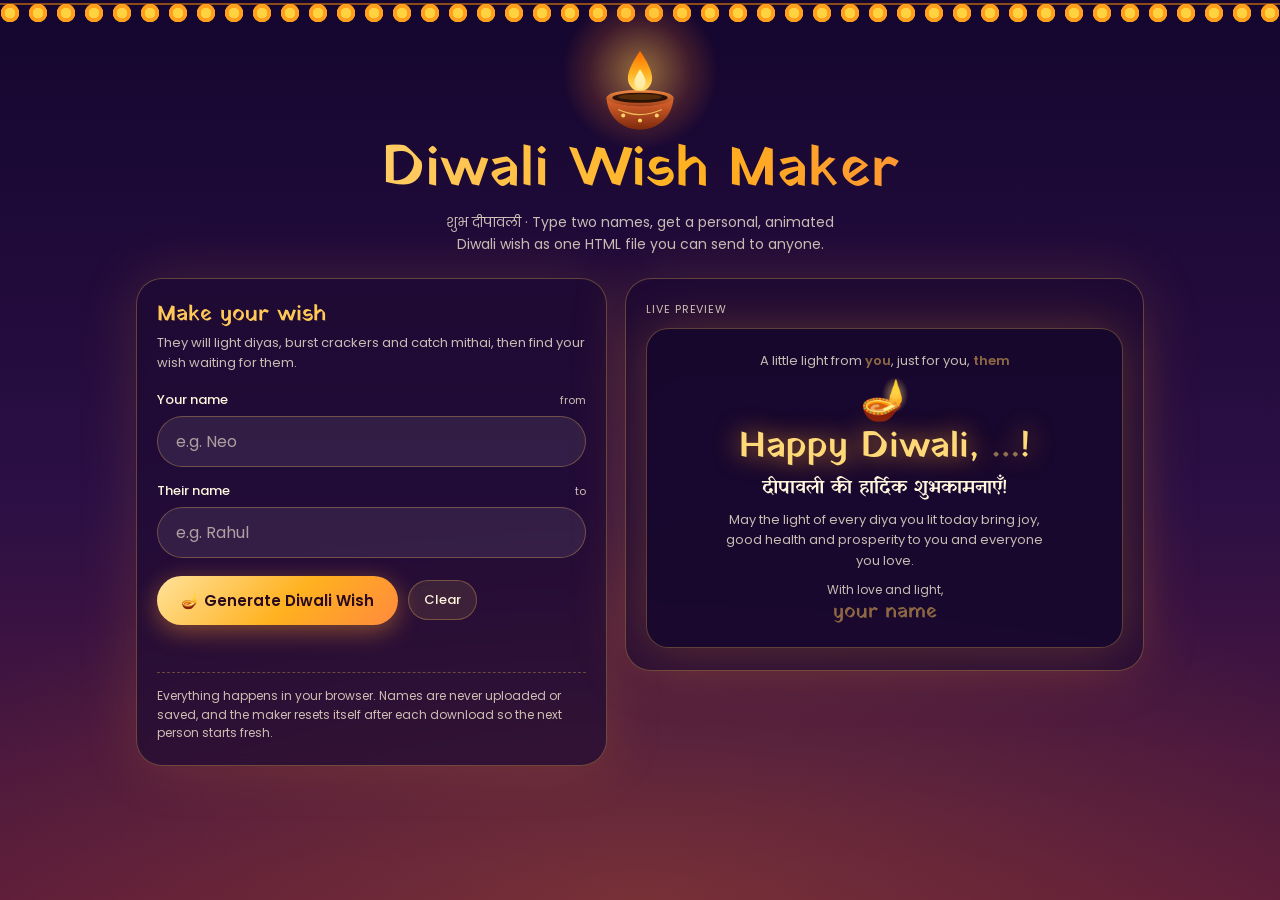
<file: index.html>
<!DOCTYPE html>
<html lang="en">
<head>
<meta charset="utf-8">
<title>Diwali Wish Maker – send a personal Diwali wish</title>
<meta name="viewport" content="width=device-width, initial-scale=1, viewport-fit=cover">
<meta name="description" content="Type two names and download a personal, animated Diwali wish as a single HTML file that works offline.">
<meta name="theme-color" content="#14062e">
<link rel="stylesheet" href="fonts/fonts.css">
<style>
/* Same palette, fonts and surfaces as the Diwali wish template, so the maker feels like part of it. */
:root{
  --sky-top:#14062e; --sky-mid:#2b0f45; --sky-low:#5a1a3a;
  --ink:#fff4dc; --ink-dim:rgba(255,244,220,.76);
  --gold:#ffc857; --amber:#ff9f1c; --ember:#ff5d2e; --rose:#ff3d81;
  --panel:rgba(30,11,50,.68); --line:rgba(255,200,87,.3);
  --error:#ffb4a2;
  --font-ui:'Poppins',system-ui,-apple-system,'Segoe UI','Noto Sans Devanagari','Nirmala UI',sans-serif;
  --font-display:'Yatra One','Poppins','Noto Sans Devanagari','Nirmala UI',Georgia,serif;
  box-sizing:border-box;
}
@media (prefers-color-scheme: dark){
  :root:not([data-theme="light"]){ --sky-top:#070215; --sky-mid:#190833; --sky-low:#3b0f2e; --panel:rgba(14,5,28,.7); }
}
:root[data-theme="dark"]{ --sky-top:#070215; --sky-mid:#190833; --sky-low:#3b0f2e; --panel:rgba(14,5,28,.7); }
*,*::before,*::after{box-sizing:inherit}
[hidden]{display:none!important}
html{background:var(--sky-top)}
body{
  margin:0;min-height:100vh;min-height:100dvh;color:var(--ink);font-family:var(--font-ui);
  background:radial-gradient(90% 60% at 50% 100%,rgba(255,150,40,.18),transparent 70%),linear-gradient(180deg,var(--sky-top) 0%,var(--sky-mid) 55%,var(--sky-low) 100%) fixed;
  background-color:var(--sky-top);
  -webkit-tap-highlight-color:transparent;overflow-x:hidden;
}
button{font-family:inherit;color:inherit}
:focus-visible{outline:2px solid var(--gold);outline-offset:3px}

/* drifting embers, as on the template's welcome screen */
.embers{position:fixed;inset:0;overflow:hidden;pointer-events:none;z-index:0}
.ember{
  position:absolute;bottom:-12px;width:var(--s);height:var(--s);border-radius:50%;opacity:0;
  background:radial-gradient(circle,#ffe9a0,#ff9f1c 60%,transparent 72%);
  animation:emberUp var(--d) linear var(--dl) infinite;
}
@keyframes emberUp{0%{opacity:0;transform:translate(0,0)}10%{opacity:.9}100%{opacity:0;transform:translate(var(--dx),-105vh)}}
.toran{
  position:fixed;top:0;left:-4px;right:-4px;height:30px;z-index:1;pointer-events:none;
  background:
    radial-gradient(circle at 14px 13px,#ffd23f 0 5px,#ff9f1c 5.5px 9px,transparent 9.5px) 0 0/28px 30px repeat-x,
    linear-gradient(#8a4a1a,#8a4a1a) 0 3px/100% 2px no-repeat;
  animation:toran 5s ease-in-out infinite alternate;
}
@keyframes toran{from{transform:translateX(-3px)}to{transform:translateX(3px)}}

.wrap{
  position:relative;z-index:2;max-width:1040px;margin:0 auto;
  padding:44px max(16px,env(safe-area-inset-right,0px)) calc(32px + env(safe-area-inset-bottom,0px)) max(16px,env(safe-area-inset-left,0px));
}
header{text-align:center;margin-bottom:22px}
.hero-diya{width:84px;margin:0 auto 4px;position:relative}
.hero-diya svg{width:100%;height:auto;display:block;position:relative}
.hero-diya .glow{
  position:absolute;left:50%;top:30%;width:190%;aspect-ratio:1;border-radius:50%;transform:translate(-50%,-50%);
  background:radial-gradient(circle,rgba(255,190,70,.55),rgba(255,120,30,.18) 45%,transparent 70%);
  animation:glowPulse 2.4s ease-in-out infinite;pointer-events:none;
}
.hero-diya .flick{transform-box:fill-box;transform-origin:50% 100%;animation:flick .8s ease-in-out infinite alternate}
@keyframes flick{
  0%{transform:scale(1,1) rotate(-1.5deg)}30%{transform:scale(.93,1.08) rotate(2deg)}
  60%{transform:scale(1.05,.94) rotate(-2.5deg)}100%{transform:scale(.97,1.05) rotate(1.5deg)}
}
@keyframes glowPulse{0%,100%{opacity:.82}50%{opacity:1}}
h1{
  margin:0;font:400 clamp(34px,9vw,56px)/1.08 var(--font-display);
  background:linear-gradient(90deg,#ffe29a,#ffb11f 55%,#ff7a45);-webkit-background-clip:text;background-clip:text;color:transparent;
  padding-bottom:4px;
}
.sub{margin:6px auto 0;max-width:46ch;font-size:14px;line-height:1.6;color:var(--ink-dim)}

.grid{display:grid;gap:18px;align-items:start}
@media (min-width:880px){ .grid{grid-template-columns:minmax(0,1fr) minmax(0,1.1fr)} }
.card{
  background:var(--panel);border:1px solid var(--line);border-radius:26px;padding:22px 20px;
  backdrop-filter:blur(6px);-webkit-backdrop-filter:blur(6px);box-shadow:0 0 60px rgba(255,150,40,.16);
}
.card h2{margin:0 0 4px;font:400 22px/1.3 var(--font-display);color:var(--gold)}
.card .lead{margin:0 0 16px;font-size:13px;line-height:1.55;color:var(--ink-dim)}

.field{margin-bottom:14px}
.field label{display:flex;align-items:baseline;justify-content:space-between;gap:8px;font-size:13px;font-weight:500;margin-bottom:6px}
.field label small{font-weight:400;color:var(--ink-dim);font-size:11px}
.field input{
  width:100%;padding:12px 18px;border-radius:999px;border:1px solid var(--line);background:rgba(255,255,255,.08);
  color:var(--ink);font:400 16px var(--font-ui);transition:border-color .2s,box-shadow .2s;
}
.field input::placeholder{color:var(--ink-dim);opacity:.8}
.field input:focus{outline:none;border-color:var(--gold);box-shadow:0 0 0 3px rgba(255,200,87,.22)}
.field input[aria-invalid="true"]{border-color:var(--error);box-shadow:0 0 0 3px rgba(255,120,100,.2)}
.err{margin:6px 6px 0;font-size:12px;color:var(--error);min-height:0}
.err:empty{display:none}

.actions{display:flex;flex-wrap:wrap;gap:10px;align-items:center;margin-top:18px}
.btn{
  border:0;border-radius:999px;padding:13px 24px;font:600 15px var(--font-ui);color:#2a0b1e;cursor:pointer;
  background:linear-gradient(135deg,#ffe29a,#ffb11f 55%,#ff8a3d);box-shadow:0 6px 24px rgba(255,150,40,.45);
  transition:transform .15s,opacity .2s;
}
.btn:active{transform:scale(.96)}
.btn[disabled]{opacity:.55;cursor:default;transform:none}
.chip{
  border:1px solid var(--line);background:rgba(255,200,87,.1);padding:9px 15px;border-radius:999px;
  font:500 13px var(--font-ui);cursor:pointer;transition:transform .12s;
}
.chip:active{transform:scale(.95)}
.status{margin:12px 2px 0;font-size:13px;line-height:1.5;color:var(--ink-dim);min-height:1.5em}
.status.bad{color:var(--error)}
.privacy{margin:16px 0 0;padding-top:14px;border-top:1px dashed var(--line);font-size:12px;line-height:1.55;color:var(--ink-dim)}

/* live preview: a miniature of the template's final wish card */
.label{display:block;font-size:11px;letter-spacing:.08em;text-transform:uppercase;color:var(--ink-dim);margin-bottom:10px}
.mini{
  text-align:center;padding:22px 18px;border-radius:22px;background:rgba(24,8,44,.82);border:1px solid var(--line);
  box-shadow:0 0 50px rgba(255,150,40,.25);display:flex;flex-direction:column;gap:8px;align-items:center;
}
.mini .kicker{margin:0;font-size:13px;color:var(--ink-dim)}
.mini .kicker b{color:var(--gold);font-weight:600}
.mini .fd{font-size:40px;line-height:1}
.mini h3{margin:0;font:400 clamp(26px,6.5vw,36px)/1.15 var(--font-display);color:#ffd978;text-shadow:0 0 24px rgba(255,160,40,.8);overflow-wrap:anywhere}
.mini .hi{margin:0;font:400 19px/1.35 var(--font-display)}
.mini .msg{margin:0;font-size:13px;line-height:1.6;color:var(--ink-dim);max-width:40ch}
.mini .from{margin:2px 0 0;font:400 20px/1.3 var(--font-display);color:var(--gold);overflow-wrap:anywhere}
.mini .from small{display:block;font:400 12px/1.4 var(--font-ui);color:var(--ink-dim)}
.ph{opacity:.5}

.result{margin-top:18px}
.result .head{display:flex;flex-wrap:wrap;align-items:center;justify-content:space-between;gap:10px;margin-bottom:10px}
.result .fname{font-size:12px;color:var(--ink-dim);overflow-wrap:anywhere}
.result .fname b{color:var(--ink);font-weight:500}
.frame{
  position:relative;border-radius:22px;overflow:hidden;border:1px solid var(--line);background:#0a0318;
  height:min(70vh,620px);min-height:440px;box-shadow:0 10px 40px rgba(0,0,0,.35);
}
.frame iframe{display:block;width:100%;height:100%;border:0}
.result .tip{margin:8px 2px 0;font-size:12px;color:var(--ink-dim)}
.result .actions{margin-top:14px}

#toast{
  position:fixed;left:50%;bottom:calc(env(safe-area-inset-bottom,0px) + 24px);transform:translate(-50%,16px);z-index:60;
  max-width:min(88vw,440px);padding:10px 18px;border-radius:999px;background:rgba(20,6,40,.94);border:1px solid var(--line);
  font-size:13px;text-align:center;opacity:0;pointer-events:none;transition:opacity .3s,transform .3s;
}
#toast.show{opacity:1;transform:translate(-50%,0)}
.sr{position:absolute;width:1px;height:1px;overflow:hidden;clip:rect(0 0 0 0);white-space:nowrap}

@media (prefers-reduced-motion: reduce){
  .toran,.ember,.hero-diya .glow,.hero-diya .flick{animation:none}
}
</style>
</head>
<body>
<svg width="0" height="0" style="position:absolute" aria-hidden="true" focusable="false">
  <defs>
    <linearGradient id="gClay" x1="0" y1="0" x2="0" y2="1"><stop offset="0" stop-color="#e2672f"/><stop offset="1" stop-color="#7d2a0d"/></linearGradient>
    <linearGradient id="gRim" x1="0" y1="0" x2="0" y2="1"><stop offset="0" stop-color="#f08a45"/><stop offset="1" stop-color="#a8431a"/></linearGradient>
    <linearGradient id="gFlame" x1="0" y1="0" x2="0" y2="1"><stop offset="0" stop-color="#ff6a00"/><stop offset=".55" stop-color="#ffb11f"/><stop offset="1" stop-color="#ffe27a"/></linearGradient>
    <linearGradient id="gFlameIn" x1="0" y1="0" x2="0" y2="1"><stop offset="0" stop-color="#fff3b8"/><stop offset="1" stop-color="#ffe9a0"/></linearGradient>
  </defs>
</svg>
<div class="embers" id="embers" aria-hidden="true"></div>
<div class="toran" aria-hidden="true"></div>

<div class="wrap">
  <header>
    <div class="hero-diya" aria-hidden="true">
      <span class="glow"></span>
      <svg viewBox="0 0 100 110" focusable="false">
        <rect x="48" y="50" width="4" height="13" rx="2" fill="#2a1608"/>
        <path d="M10 64 C12 90 32 102 50 102 C68 102 88 90 90 64 C76 72 64 74 50 74 C36 74 24 72 10 64Z" fill="url(#gClay)"/>
        <ellipse cx="50" cy="64" rx="40" ry="9.5" fill="url(#gRim)"/>
        <ellipse cx="50" cy="64" rx="33" ry="6" fill="#2b1206"/>
        <ellipse cx="50" cy="63" rx="26" ry="3.6" fill="#7a4310" opacity=".55"/>
        <circle cx="30" cy="85" r="2.4" fill="#ffd36b"/><circle cx="50" cy="91" r="2.4" fill="#ffd36b"/><circle cx="70" cy="85" r="2.4" fill="#ffd36b"/>
        <path d="M24 78 Q50 90 76 78" stroke="#ffd36b" stroke-width="1.6" fill="none" opacity=".8"/>
        <g class="flick">
          <path d="M50 8 C63 28 70 43 59 53 C55 57 45 57 41 53 C30 43 37 28 50 8Z" fill="url(#gFlame)"/>
          <path d="M50 30 C57 41 59 47 54 52 C52 54 48 54 46 52 C41 47 43 41 50 30Z" fill="url(#gFlameIn)"/>
        </g>
      </svg>
    </div>
    <h1>Diwali Wish Maker</h1>
    <p class="sub">शुभ दीपावली · Type two names, get a personal, animated Diwali wish as one HTML file you can send to anyone.</p>
  </header>

  <main class="grid">
    <section class="card" aria-labelledby="formTitle">
      <h2 id="formTitle">Make your wish</h2>
      <p class="lead">They will light diyas, burst crackers and catch mithai, then find your wish waiting for them.</p>
      <form id="wishForm" novalidate autocomplete="off">
        <div class="field">
          <label for="sender">Your name <small>from</small></label>
          <input id="sender" name="sender" type="text" maxlength="24" placeholder="e.g. Neo" autocomplete="off" autocapitalize="words" spellcheck="false" enterkeyhint="next" aria-describedby="senderErr">
          <p class="err" id="senderErr" role="alert"></p>
        </div>
        <div class="field">
          <label for="receiver">Their name <small>to</small></label>
          <input id="receiver" name="receiver" type="text" maxlength="24" placeholder="e.g. Rahul" autocomplete="off" autocapitalize="words" spellcheck="false" enterkeyhint="done" aria-describedby="receiverErr">
          <p class="err" id="receiverErr" role="alert"></p>
        </div>
        <div class="actions">
          <button class="btn" id="generateBtn" type="submit">🪔 Generate Diwali Wish</button>
          <button class="chip" id="clearBtn" type="button">Clear</button>
        </div>
        <p class="status" id="status" aria-live="polite"></p>
      </form>
      <p class="privacy">Everything happens in your browser. Names are never uploaded or saved, and the maker resets itself after each download so the next person starts fresh.</p>
    </section>

    <section class="card" aria-labelledby="previewTitle">
      <h2 id="previewTitle" class="sr">Preview</h2>
      <span class="label">Live preview</span>
      <div class="mini" id="mini" aria-live="polite">
        <p class="kicker">A little light from <b id="pvFrom1" class="ph">you</b>, just for you, <b id="pvTo1" class="ph">them</b></p>
        <div class="fd" aria-hidden="true">🪔</div>
        <h3>Happy Diwali, <span id="pvTo2" class="ph">…</span>!</h3>
        <p class="hi">दीपावली की हार्दिक शुभकामनाएँ!</p>
        <p class="msg">May the light of every diya you lit today bring joy, good health and prosperity to you and everyone you love.</p>
        <p class="from"><small>With love and light,</small><span id="pvFrom2" class="ph">your name</span></p>
      </div>

      <div class="result" id="result" hidden>
        <div class="head">
          <span class="label" style="margin:0">Your wish, exactly as they will see it</span>
          <span class="fname">File: <b id="fileName"></b></span>
        </div>
        <div class="frame" id="frameBox"></div>
        <p class="tip">Try it here: tap the big diya to begin. Sound plays after your first tap.</p>
        <div class="actions">
          <button class="btn" id="downloadBtn" type="button">⬇️ Download HTML</button>
        </div>
      </div>
    </section>
  </main>
</div>

<div id="toast" role="status" aria-live="polite"></div>

<noscript><p style="position:fixed;inset:auto 0 40% 0;text-align:center;z-index:99">Please turn on JavaScript to make a Diwali wish.</p></noscript>

<script src="js/personalize.js"></script>
<script src="js/app.js"></script>
</body>
</html>
</file>
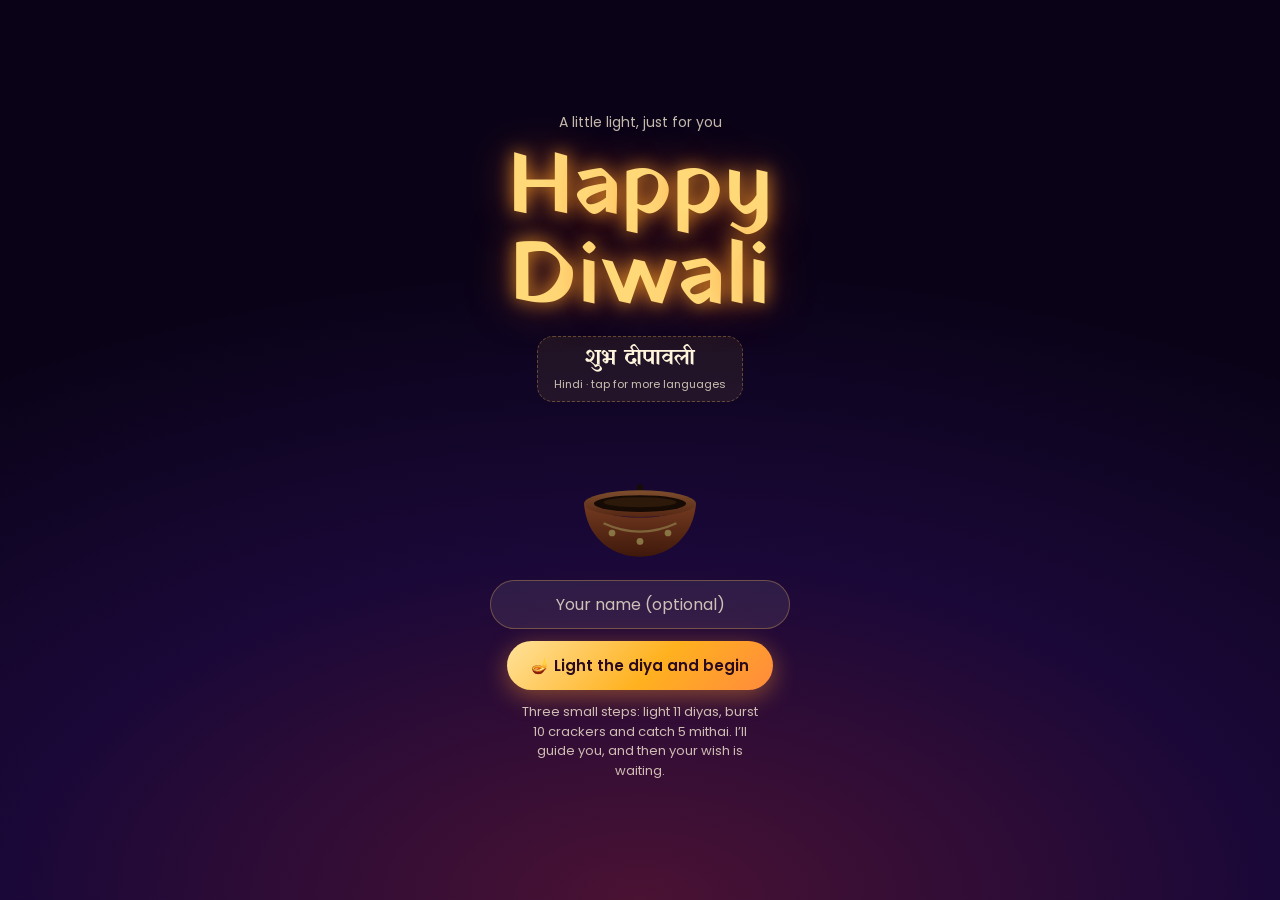
<file: template/diwali-template.html>
<!DOCTYPE html>
<html lang="en">
<head>
<meta charset="utf-8">
<title>Happy Diwali – a wish is waiting for you</title>
<meta name="viewport" content="width=device-width, initial-scale=1, viewport-fit=cover">
<meta name="theme-color" content="#14062e">
<link rel="preconnect" href="https://fonts.googleapis.com">
<link rel="preconnect" href="https://fonts.gstatic.com" crossorigin>
<link rel="stylesheet" href="https://fonts.googleapis.com/css2?family=Poppins:wght@400;500;600;700&family=Yatra+One&display=swap">
<style>
:root{
  --sky-top:#14062e; --sky-mid:#2b0f45; --sky-low:#5a1a3a;
  --ink:#fff4dc; --ink-dim:rgba(255,244,220,.76);
  --gold:#ffc857; --amber:#ff9f1c; --ember:#ff5d2e; --rose:#ff3d81;
  --panel:rgba(30,11,50,.68); --line:rgba(255,200,87,.3);
  --dw:clamp(44px,calc((100vw - 60px) / 6),74px);
  --font-ui:'Poppins',system-ui,-apple-system,'Segoe UI','Noto Sans Devanagari','Nirmala UI',sans-serif;
  --font-display:'Yatra One','Poppins','Noto Sans Devanagari','Nirmala UI',Georgia,serif;
  box-sizing:border-box;
  padding-top:env(safe-area-inset-top,0px);
  padding-bottom:env(safe-area-inset-bottom,0px);
}
@media (prefers-color-scheme: dark){
  :root:not([data-theme="light"]){ --sky-top:#070215; --sky-mid:#190833; --sky-low:#3b0f2e; --panel:rgba(14,5,28,.7); }
}
:root[data-theme="dark"]{ --sky-top:#070215; --sky-mid:#190833; --sky-low:#3b0f2e; --panel:rgba(14,5,28,.7); }

*,*::before,*::after{box-sizing:inherit}
[hidden]{display:none!important}
html{scroll-padding-top:env(safe-area-inset-top,0px)}
html,body{height:100%}
body{
  margin:0;overflow:hidden;
  background:linear-gradient(180deg,var(--sky-top) 0%,var(--sky-mid) 55%,var(--sky-low) 100%);
  background-color:var(--sky-top);
  color:var(--ink);font-family:var(--font-ui);
  display:grid;grid-template-rows:auto minmax(0,1fr);
  -webkit-tap-highlight-color:transparent;user-select:none;-webkit-user-select:none;
  overscroll-behavior:none;touch-action:manipulation;
}
input{user-select:text;-webkit-user-select:text}
button{font-family:inherit;color:inherit}
:focus-visible{outline:2px solid var(--gold);outline-offset:3px}

#skyfx{position:fixed;inset:0;z-index:0;pointer-events:none}
#ambient{
  position:fixed;inset:0;z-index:1;pointer-events:none;opacity:.1;transition:opacity 1.2s ease;
  background:
    radial-gradient(70% 45% at 50% 100%,rgba(255,150,40,.55),transparent 70%),
    radial-gradient(40% 30% at 18% 92%,rgba(255,80,60,.3),transparent 70%),
    radial-gradient(40% 30% at 82% 92%,rgba(255,200,80,.3),transparent 70%);
}
#fx{position:fixed;inset:0;z-index:70;pointer-events:none}

/* header */
#top{
  position:relative;z-index:5;display:grid;grid-template-columns:minmax(0,1fr) auto;gap:8px 12px;align-items:center;
  padding:12px max(14px,env(safe-area-inset-right,0px)) 6px max(14px,env(safe-area-inset-left,0px));
}
.brand{min-width:0}
#title{
  margin:0;font:400 clamp(22px,5.6vw,30px)/1.1 var(--font-display);white-space:nowrap;overflow:hidden;text-overflow:ellipsis;
  background:linear-gradient(90deg,#ffe29a,#ffb11f 55%,#ff7a45);-webkit-background-clip:text;background-clip:text;color:transparent;
  padding-bottom:2px;
}
#hint{margin:2px 0 0;font-size:12px;color:var(--ink-dim);white-space:nowrap;overflow:hidden;text-overflow:ellipsis}
.icon-btn{
  width:40px;height:40px;border-radius:50%;border:1px solid var(--line);background:var(--panel);font-size:18px;cursor:pointer;
  display:grid;place-items:center;transition:transform .15s;
}
.icon-btn:active{transform:scale(.92)}
.tasks{grid-column:1/-1;display:grid;grid-template-columns:repeat(3,minmax(0,1fr));gap:8px}
.task{
  position:relative;display:flex;align-items:center;gap:8px;padding:7px 10px 10px;border-radius:14px;
  background:var(--panel);border:1px solid var(--line);overflow:hidden;transition:background .4s,border-color .4s;
}
.task .ti{font-size:20px;line-height:1}
.task .tt{display:flex;flex-direction:column;line-height:1.15;min-width:0}
.task .tc{font:400 17px var(--font-display);color:var(--gold);display:inline-block;transform-origin:left center}
.task .tl{font-size:11px;color:var(--ink-dim);white-space:nowrap}
.task .tb{position:absolute;left:0;right:0;bottom:0;height:3px;background:rgba(255,255,255,.1)}
.task .tb u{display:block;height:100%;width:0;text-decoration:none;background:linear-gradient(90deg,#ff6a3d,#ffe27a);transition:width .4s ease}
.task.done{background:linear-gradient(135deg,rgba(255,177,31,.35),rgba(255,93,46,.28));border-color:var(--gold)}
.task.done .tl::after{content:" ✓"}
.task.bump .tc{animation:bump .35s ease}
@keyframes bump{50%{transform:scale(1.4)}}
.task.pending{opacity:.5}
.task.active{border-color:var(--gold);box-shadow:0 0 0 1px var(--gold),0 0 18px rgba(255,177,31,.45);animation:activePulse 1.8s ease-in-out infinite}
@keyframes activePulse{50%{box-shadow:0 0 0 1px var(--gold),0 0 28px rgba(255,177,31,.8)}}
.task.active.done{animation:none;box-shadow:none}

/* stage */
#stage{position:relative;z-index:2;min-height:0;display:flex;flex-direction:column;overflow:hidden}
#skyArea{position:relative;flex:1;min-height:0;touch-action:none;cursor:crosshair}
.toran{
  position:absolute;top:0;left:-4px;right:-4px;height:30px;z-index:3;pointer-events:none;
  background:
    radial-gradient(circle at 14px 13px,#ffd23f 0 5px,#ff9f1c 5.5px 9px,transparent 9.5px) 0 0/28px 30px repeat-x,
    linear-gradient(#8a4a1a,#8a4a1a) 0 3px/100% 2px no-repeat;
  animation:toran 5s ease-in-out infinite alternate;
}
@keyframes toran{from{transform:translateX(-3px)}to{transform:translateX(3px)}}
#skyline{position:absolute;left:0;right:0;bottom:0;height:min(clamp(80px,18vh,160px),42%);z-index:1;pointer-events:none;overflow:hidden}
#skyline svg{display:block}
#skyline .bld{fill:#0c0418}
#skyline .win{fill:#ffd36b;opacity:0;transition:opacity .7s ease}
#skyline .win.on{opacity:.95}
#mithai{position:absolute;inset:0;width:100%;height:100%;pointer-events:none;z-index:2}
.coach{
  position:absolute;left:50%;top:40px;transform:translateX(-50%);z-index:4;width:max-content;max-width:min(92%,380px);
  padding:10px 18px 11px;border-radius:18px;background:var(--panel);border:1px solid var(--line);text-align:center;
  pointer-events:none;backdrop-filter:blur(6px);transition:opacity .4s;
}
.coach.off{opacity:0}
.coach small{display:block;font-size:11px;color:var(--ink-dim)}
.coach b{display:block;font:400 clamp(17px,4.6vw,22px)/1.3 var(--font-display);color:var(--gold);margin:2px 0;text-shadow:0 0 14px rgba(255,160,40,.5)}
.coach span{display:block;font-size:13px;color:var(--ink);min-height:1.3em}
.coach.pop{animation:coachPop .45s cubic-bezier(.3,1.5,.5,1)}
.coach.shake{animation:coachShake .45s ease}
@keyframes coachPop{from{transform:translateX(-50%) scale(.9)}to{transform:translateX(-50%) scale(1)}}
@keyframes coachShake{0%,100%{transform:translateX(-50%)}25%{transform:translateX(calc(-50% - 8px))}75%{transform:translateX(calc(-50% + 8px))}}

/* the guide: a pinging ring and a pointing hand */
#guide{position:fixed;left:0;top:0;z-index:20;pointer-events:none;will-change:transform;transition:opacity .3s}
#guide.smooth{transition:opacity .3s,transform .45s cubic-bezier(.3,1.2,.5,1)}
#guide.off{opacity:0}
.g-ring{
  position:absolute;left:calc(var(--rs,64px) / -2);top:calc(var(--rs,64px) / -2);width:var(--rs,64px);height:var(--rs,64px);
  border-radius:50%;border:3px solid var(--gold);box-shadow:0 0 18px rgba(255,200,87,.8),inset 0 0 14px rgba(255,200,87,.5);
  animation:ping 1.5s ease-out infinite;
}
.g-ring.two{animation-delay:.75s}
@keyframes ping{0%{transform:scale(.7);opacity:.95}100%{transform:scale(1.4);opacity:0}}
.g-finger{
  position:absolute;left:0;top:0;transform:translate(-50%,calc(-100% - var(--rs,64px) / 2 - 4px));font-size:30px;line-height:1;
  filter:drop-shadow(0 2px 6px rgba(0,0,0,.6));
}
#guide.below .g-finger{transform:translate(-50%,calc(var(--rs,64px) / 2 + 4px))}
.g-finger span{display:inline-block;animation:fingerBob .9s ease-in-out infinite}
@keyframes fingerBob{0%,100%{transform:translateY(-4px)}50%{transform:translateY(6px)}}

/* diyas */
#ground{
  position:relative;z-index:3;flex:none;padding:10px 8px 12px;
  background:linear-gradient(to bottom,rgba(10,3,20,0),rgba(10,3,20,.82) 35%);
}
.diya-row{
  display:flex;flex-wrap:wrap;justify-content:center;gap:4px 8px;margin:0 auto;
  max-width:calc(6 * var(--dw) + 5 * 8px + 2px);
}
@media (min-width:900px){
  :root{--dw:72px}
  .diya-row{max-width:calc(11 * var(--dw) + 10 * 8px + 2px)}
}
.diya{
  position:relative;width:var(--dw);background:none;border:0;padding:0;cursor:pointer;display:block;touch-action:manipulation;
}
.diya .glow{
  position:absolute;left:50%;top:30%;width:190%;aspect-ratio:1;border-radius:50%;pointer-events:none;
  transform:translate(-50%,-50%) scale(.4);opacity:0;transition:opacity .5s,transform .6s;
  background:radial-gradient(circle,rgba(255,190,70,.55),rgba(255,120,30,.18) 45%,transparent 70%);
}
.diya.lit .glow{opacity:1;transform:translate(-50%,-50%) scale(1);animation:glowPulse 2.4s ease-in-out infinite}
.diya svg{width:100%;height:auto;display:block;position:relative;filter:brightness(.55) saturate(.85);transition:filter .5s}
.diya.lit svg{filter:brightness(1.06)}
.diya:not(.lit):not(.big){animation:nudge 3.2s ease-in-out infinite}
.diya:not(.lit):nth-child(3n){animation-delay:-1s}
.diya:not(.lit):nth-child(3n+1){animation-delay:-2s}
@keyframes nudge{0%,100%{transform:translateY(0)}50%{transform:translateY(-3px)}}
.diya .flame{opacity:0;transform-box:fill-box;transform-origin:50% 100%;transform:scale(.2);transition:opacity .35s,transform .45s cubic-bezier(.3,1.6,.5,1)}
.diya.lit .flame{opacity:1;transform:scale(1)}
.diya .flick{transform-box:fill-box;transform-origin:50% 100%}
.diya.lit .flick{animation:flick .8s ease-in-out infinite alternate}
@keyframes flick{
  0%{transform:scale(1,1) rotate(-1.5deg)}30%{transform:scale(.93,1.08) rotate(2deg)}
  60%{transform:scale(1.05,.94) rotate(-2.5deg)}100%{transform:scale(.97,1.05) rotate(1.5deg)}
}
@keyframes glowPulse{0%,100%{opacity:.82}50%{opacity:1}}

/* buttons */
.chip{
  border:1px solid var(--line);background:rgba(255,200,87,.1);padding:9px 15px;border-radius:999px;
  font:500 13px var(--font-ui);cursor:pointer;transition:transform .12s;
}
.chip:active{transform:scale(.95)}
.btn{
  border:0;border-radius:999px;padding:13px 24px;font:600 15px var(--font-ui);color:#2a0b1e;cursor:pointer;
  background:linear-gradient(135deg,#ffe29a,#ffb11f 55%,#ff8a3d);box-shadow:0 6px 24px rgba(255,150,40,.45);
  transition:transform .15s;
}
.btn:active{transform:scale(.96)}

/* toast */
#toast{
  position:fixed;left:50%;bottom:calc(env(safe-area-inset-bottom,0px) + 24px);transform:translate(-50%,16px);z-index:60;
  max-width:min(88vw,420px);padding:10px 18px;border-radius:999px;background:rgba(20,6,40,.9);border:1px solid var(--line);
  font-size:13px;text-align:center;opacity:0;pointer-events:none;transition:opacity .3s,transform .3s;
}
#toast.show{opacity:1;transform:translate(-50%,0)}

/* welcome */
#welcome{
  position:fixed;inset:0;z-index:50;display:grid;place-items:center;overflow:auto;
  background:radial-gradient(90% 70% at 50% 100%,#4a1233 0,#1a0838 55%,#0a0318 100%);
  transition:opacity 1s ease,visibility 1s;
}
#welcome.gone{opacity:0;visibility:hidden;pointer-events:none}
.embers{position:absolute;inset:0;overflow:hidden;pointer-events:none}
.ember{
  position:absolute;bottom:-12px;width:var(--s);height:var(--s);border-radius:50%;opacity:0;
  background:radial-gradient(circle,#ffe9a0,#ff9f1c 60%,transparent 72%);
  animation:emberUp var(--d) linear var(--dl) infinite;
}
@keyframes emberUp{0%{opacity:0;transform:translate(0,0)}10%{opacity:.9}100%{opacity:0;transform:translate(var(--dx),-105vh)}}
.w-inner{position:relative;display:flex;flex-direction:column;align-items:center;gap:12px;padding:20px 18px 28px;text-align:center;max-width:520px}
.w-kicker{margin:0;font-size:14px;color:var(--ink-dim)}
.hl{margin:0;font:400 clamp(44px,14vw,88px)/1.02 var(--font-display);color:#ffd978}
.hl .w{display:inline-block;white-space:nowrap;margin:0 .12em}
.hl .l{
  display:inline-block;opacity:0;transform:translateY(26px) scale(.8);
  text-shadow:0 0 18px rgba(255,160,40,.85),0 0 44px rgba(255,100,30,.55);
  animation:letterIn .7s cubic-bezier(.2,1.4,.4,1) forwards,letterGlow 3s ease-in-out 1.4s infinite alternate;
}
@keyframes letterIn{to{opacity:1;transform:none}}
@keyframes letterGlow{from{text-shadow:0 0 14px rgba(255,160,40,.7),0 0 30px rgba(255,100,30,.4)}to{text-shadow:0 0 24px rgba(255,190,70,1),0 0 60px rgba(255,100,30,.8)}}
.lang{
  border:1px dashed var(--line);background:rgba(255,200,87,.08);border-radius:16px;padding:8px 16px;cursor:pointer;
  display:flex;flex-direction:column;gap:2px;align-items:center;max-width:100%;
}
.lang span{font:400 22px/1.3 var(--font-display);color:var(--ink);transition:opacity .25s}
.lang small{font-size:11px;color:var(--ink-dim)}
.diya.big{width:140px}
.diya.big:not(.lit){animation:beckon 2.4s ease-in-out infinite}
@keyframes beckon{0%,100%{transform:translateY(0)}50%{transform:translateY(-6px)}}
.w-inner input{
  width:min(100%,300px);padding:11px 16px;border-radius:999px;border:1px solid var(--line);background:rgba(255,255,255,.08);
  color:var(--ink);font:400 16px var(--font-ui);text-align:center;
}
.w-inner input::placeholder{color:var(--ink-dim)}
.w-note{margin:0;font-size:13px;line-height:1.5;color:var(--ink-dim);max-width:30ch}

/* the wish */
#finale{
  position:fixed;inset:0;z-index:45;display:grid;place-items:center;padding:16px;visibility:hidden;opacity:0;pointer-events:none;
  background:rgba(10,3,24,0);transition:opacity .6s,background .6s,visibility .6s;overflow:auto;
}
#finale.show{visibility:visible;opacity:1;pointer-events:auto;background:rgba(10,3,24,.6)}
.fin-card{
  max-width:440px;text-align:center;padding:26px 22px;border-radius:26px;background:rgba(24,8,44,.82);border:1px solid var(--line);
  backdrop-filter:blur(6px);box-shadow:0 0 80px rgba(255,150,40,.35);display:flex;flex-direction:column;gap:10px;align-items:center;
}
#finale.show .fin-card>*{animation:finIn .9s cubic-bezier(.2,1.2,.4,1) both}
#finale.show .fin-card>:nth-child(1){animation-delay:.1s}
#finale.show .fin-card>:nth-child(2){animation-delay:.45s}
#finale.show .fin-card>:nth-child(3){animation-delay:.9s}
#finale.show .fin-card>:nth-child(4){animation-delay:1.4s}
#finale.show .fin-card>:nth-child(5){animation-delay:1.9s}
#finale.show .fin-card>:nth-child(6){animation-delay:2.4s}
@keyframes finIn{from{opacity:0;transform:translateY(18px) scale(.94)}to{opacity:1;transform:none}}
.fin-diya{font-size:46px;line-height:1}
.fin-card h2{margin:0;font:400 clamp(30px,8.4vw,44px)/1.12 var(--font-display);color:#ffd978;text-shadow:0 0 24px rgba(255,160,40,.8)}
.fin-hi{margin:0;font:400 clamp(20px,5.4vw,25px)/1.35 var(--font-display);color:var(--ink)}
.fin-msg{margin:0;font-size:14px;line-height:1.65;color:var(--ink-dim)}
.fin-actions{display:flex;gap:10px;flex-wrap:wrap;justify-content:center;margin-top:6px}

@media (prefers-reduced-motion: reduce){
  .toran,.ember,.diya:not(.lit),.diya.big:not(.lit),.task.active,.g-finger span,.g-ring{animation:none}
}
</style>
</head>
<body>
<canvas id="skyfx" aria-hidden="true"></canvas>
<div id="ambient" aria-hidden="true"></div>

<svg width="0" height="0" style="position:absolute" aria-hidden="true" focusable="false">
  <defs>
    <linearGradient id="gClay" x1="0" y1="0" x2="0" y2="1"><stop offset="0" stop-color="#e2672f"/><stop offset="1" stop-color="#7d2a0d"/></linearGradient>
    <linearGradient id="gRim" x1="0" y1="0" x2="0" y2="1"><stop offset="0" stop-color="#f08a45"/><stop offset="1" stop-color="#a8431a"/></linearGradient>
    <linearGradient id="gFlame" x1="0" y1="0" x2="0" y2="1"><stop offset="0" stop-color="#ff6a00"/><stop offset=".55" stop-color="#ffb11f"/><stop offset="1" stop-color="#ffe27a"/></linearGradient>
    <linearGradient id="gFlameIn" x1="0" y1="0" x2="0" y2="1"><stop offset="0" stop-color="#fff3b8"/><stop offset="1" stop-color="#ffe9a0"/></linearGradient>
  </defs>
</svg>

<header id="top">
  <div class="brand">
    <h1 id="title">Happy Diwali</h1>
    <p id="hint">शुभ दीपावली · follow the glowing guide</p>
  </div>
  <button id="soundBtn" class="icon-btn" type="button" aria-pressed="true" title="Sound on or off" aria-label="Sound on or off">🔊</button>
  <div class="tasks" aria-label="Your progress">
    <div class="task" id="tDiya"><span class="ti">🪔</span><span class="tt"><span class="tc"><b id="cDiya">0</b>/11</span><span class="tl">diyas lit</span></span><i class="tb"><u></u></i></div>
    <div class="task" id="tCrack"><span class="ti">🎆</span><span class="tt"><span class="tc"><b id="cCrack">0</b>/10</span><span class="tl">crackers</span></span><i class="tb"><u></u></i></div>
    <div class="task" id="tSweet"><span class="ti">🍬</span><span class="tt"><span class="tc"><b id="cSweet">0</b>/5</span><span class="tl">mithai</span></span><i class="tb"><u></u></i></div>
  </div>
</header>

<main id="stage">
  <div id="skyArea">
    <div class="toran" aria-hidden="true"></div>
    <div id="skyline" aria-hidden="true"></div>
    <canvas id="mithai" aria-hidden="true"></canvas>
    <div class="coach off" id="coach" aria-live="polite"><small id="coachStep"></small><b id="coachMain"></b><span id="coachSub"></span></div>
  </div>
  <div id="ground">
    <div class="diya-row" id="diyaRow" role="group" aria-label="Eleven diyas to light"></div>
  </div>
</main>

<div id="guide" class="off" aria-hidden="true"><div class="g-ring"></div><div class="g-ring two"></div><div class="g-finger"><span id="fingerEmoji">👇</span></div></div>

<div id="toast" role="status" aria-live="polite"></div>

<div id="welcome">
  <div class="embers" id="embers" aria-hidden="true"></div>
  <div class="w-inner">
    <p class="w-kicker">A little light, just for you</p>
    <h2 class="hl" id="hl" aria-label="Happy Diwali"></h2>
    <button class="lang" id="langBtn" type="button" aria-label="Show the greeting in another language">
      <span id="langText">शुभ दीपावली</span>
      <small id="langName">Hindi · tap for more languages</small>
    </button>
    <button class="diya big" id="bigDiya" type="button" aria-label="Light the diya to begin"></button>
    <input id="nameInput" type="text" maxlength="24" placeholder="Your name (optional)" autocomplete="given-name" enterkeyhint="go" aria-label="Your name">
    <button class="btn" id="beginBtn" type="button">🪔 Light the diya and begin</button>
    <p class="w-note">Three small steps: light 11 diyas, burst 10 crackers and catch 5 mithai. I’ll guide you, and then your wish is waiting.</p>
  </div>
</div>

<div id="finale" aria-live="polite">
  <div class="fin-card">
    <div class="fin-diya">🪔</div>
    <h2 id="finName">Happy Diwali!</h2>
    <p class="fin-hi">दीपावली की हार्दिक शुभकामनाएँ!</p>
    <p class="fin-msg">May the light of every diya you lit today bring joy, good health and prosperity to you and everyone you love.</p>
    <p class="fin-msg">आपका और आपके परिवार का जीवन खुशियों और रोशनी से जगमगाता रहे।</p>
    <div class="fin-actions">
      <button class="btn" id="finAgain" type="button">🎆 Wish again</button>
      <button class="chip" id="finReset" type="button">Start over</button>
    </div>
  </div>
</div>

<canvas id="fx" aria-hidden="true"></canvas>

<noscript><p style="position:fixed;inset:auto 0 50% 0;text-align:center;z-index:99">Please turn on JavaScript to light the diyas.</p></noscript>

<script>
(() => {
'use strict';

/* ---------------- helpers & state ---------------- */
const $ = (s, r = document) => r.querySelector(s);
const $$ = (s, r = document) => Array.from(r.querySelectorAll(s));
const TAU = Math.PI * 2;
const rand = (a, b) => a + Math.random() * (b - a);
const pick = a => a[(Math.random() * a.length) | 0];
const clamp = (v, a, b) => Math.max(a, Math.min(b, v));
const IS_TOUCH = !!(window.matchMedia && matchMedia('(pointer: coarse)').matches);
const MAXP = IS_TOUCH ? 1400 : 2600;
const TOTAL = { diya: 11, crack: 10, sweet: 5 };

const state = { name: '', sound: true, started: false, finaleDone: false, diya: 0, crack: 0, sweet: 0, step: 0, busy: false };
const skyArea = $('#skyArea'), skyEl = $('#skyline'), ambient = $('#ambient');
const diyas = [], litOnce = new Array(TOTAL.diya).fill(false);

/* ---------------- audio ---------------- */
let actx = null, master = null, noiseBuf = null;
function initAudio() {
  if (actx) { if (actx.state === 'suspended') { try { actx.resume(); } catch (e) {} } return; }
  try {
    const AC = window.AudioContext || window.webkitAudioContext;
    if (!AC) return;
    actx = new AC();
    master = actx.createGain();
    master.gain.value = 0.55;
    master.connect(actx.destination);
    const len = actx.sampleRate * 2;
    noiseBuf = actx.createBuffer(1, len, actx.sampleRate);
    const d = noiseBuf.getChannelData(0);
    for (let i = 0; i < len; i++) d[i] = Math.random() * 2 - 1;
  } catch (e) { actx = null; }
}
const canSound = () => !!actx && state.sound && actx.state !== 'closed';
function envl(g, t, a, peak, dur) {
  g.gain.setValueAtTime(0.0001, t);
  g.gain.exponentialRampToValueAtTime(peak, t + a);
  g.gain.exponentialRampToValueAtTime(0.0001, t + dur);
}
function chime(freq, vol) {
  if (!canSound()) return;
  vol = vol || 0.22;
  const t = actx.currentTime;
  [[1, 1], [2.01, 0.35], [2.76, 0.22], [5.4, 0.08]].forEach((m, i) => {
    const o = actx.createOscillator(), g = actx.createGain();
    o.type = 'sine'; o.frequency.value = freq * m[0];
    envl(g, t, 0.004, vol * m[1], 1.9 / (1 + i * 0.6));
    o.connect(g); g.connect(master); o.start(t); o.stop(t + 2);
  });
}
function boom(vol) {
  if (!canSound()) return;
  vol = vol || 0.4;
  const t = actx.currentTime;
  const s = actx.createBufferSource(); s.buffer = noiseBuf;
  const f = actx.createBiquadFilter(); f.type = 'lowpass';
  f.frequency.setValueAtTime(1400, t); f.frequency.exponentialRampToValueAtTime(90, t + 0.9);
  const g = actx.createGain(); envl(g, t, 0.005, vol, 1.0);
  s.connect(f); f.connect(g); g.connect(master); s.start(t, Math.random() * 0.8); s.stop(t + 1.05);
  const o = actx.createOscillator(), og = actx.createGain();
  o.type = 'sine'; o.frequency.setValueAtTime(110, t); o.frequency.exponentialRampToValueAtTime(34, t + 0.5);
  envl(og, t, 0.005, vol * 0.8, 0.6);
  o.connect(og); og.connect(master); o.start(t); o.stop(t + 0.65);
}
function crackle(vol, n) {
  if (!canSound()) return;
  const t0 = actx.currentTime;
  for (let i = 0; i < n; i++) {
    const t = t0 + 0.15 + Math.random() * 0.7;
    const s = actx.createBufferSource(); s.buffer = noiseBuf;
    const f = actx.createBiquadFilter(); f.type = 'highpass'; f.frequency.value = 2500 + Math.random() * 3000;
    const g = actx.createGain(); envl(g, t, 0.001, vol * (0.3 + Math.random() * 0.7), 0.05);
    s.connect(f); f.connect(g); g.connect(master); s.start(t, Math.random() * 1.5); s.stop(t + 0.06);
  }
}
function whistle() {
  if (!canSound()) return;
  const t = actx.currentTime, o = actx.createOscillator(), g = actx.createGain();
  o.type = 'sine'; o.frequency.setValueAtTime(420, t); o.frequency.exponentialRampToValueAtTime(1500, t + 0.55);
  envl(g, t, 0.05, 0.03, 0.6);
  o.connect(g); g.connect(master); o.start(t); o.stop(t + 0.65);
}
['pointerdown', 'touchend', 'click', 'keydown'].forEach(ev =>
  document.addEventListener(ev, initAudio, { capture: true, passive: true }));

/* ---------------- sizing and starry sky ---------------- */
let W = window.innerWidth, H = window.innerHeight, DPR = Math.min(window.devicePixelRatio || 1, 2);
const sky = $('#skyfx'), sctx = sky.getContext('2d');
const fxc = $('#fx'), fctx = fxc.getContext('2d');
function sizeCanvas(c, ctx, w, h) {
  c.width = Math.round(w * DPR); c.height = Math.round(h * DPR);
  c.style.width = w + 'px'; c.style.height = h + 'px';
  ctx.setTransform(DPR, 0, 0, DPR, 0, 0);
}
let stars = [], shoot = null, shootT = 3;
function initSky() {
  sizeCanvas(sky, sctx, W, H);
  const n = Math.round(W * H / 6500);
  stars = [];
  for (let i = 0; i < n; i++) stars.push({
    x: Math.random() * W, y: Math.random() * H * 0.85, r: rand(0.4, 1.5), p: rand(0, TAU), s: rand(0.6, 2.2),
    h: pick([48, 48, 40, 200, 330])
  });
}
function drawSky(t, dt) {
  sctx.clearRect(0, 0, W, H);
  for (const s of stars) {
    sctx.globalAlpha = 0.3 + 0.7 * (0.5 + 0.5 * Math.sin(t * s.s + s.p));
    sctx.fillStyle = 'hsl(' + s.h + ',90%,85%)';
    sctx.beginPath(); sctx.arc(s.x, s.y, s.r, 0, TAU); sctx.fill();
  }
  sctx.globalAlpha = 1;
  shootT -= dt;
  if (!shoot && shootT <= 0) {
    shoot = { x: rand(W * 0.2, W), y: rand(0, H * 0.3), vx: -rand(380, 620), vy: rand(120, 220), life: 0 };
    shootT = rand(4, 9);
  }
  if (shoot) {
    shoot.life += dt; shoot.x += shoot.vx * dt; shoot.y += shoot.vy * dt;
    const a = Math.max(0, 1 - shoot.life / 0.9);
    const g = sctx.createLinearGradient(shoot.x, shoot.y, shoot.x - shoot.vx * 0.12, shoot.y - shoot.vy * 0.12);
    g.addColorStop(0, 'rgba(255,240,200,' + a + ')'); g.addColorStop(1, 'rgba(255,240,200,0)');
    sctx.strokeStyle = g; sctx.lineWidth = 2; sctx.beginPath();
    sctx.moveTo(shoot.x, shoot.y); sctx.lineTo(shoot.x - shoot.vx * 0.12, shoot.y - shoot.vy * 0.12); sctx.stroke();
    if (a <= 0) shoot = null;
  }
}

/* ---------------- fireworks ---------------- */
const P = [], R = [], FL = [];
function spark(x, y, vx, vy, o) {
  if (P.length > MAXP) return;
  o = o || {};
  P.push({
    x: x, y: y, px: x, py: y, vx: vx, vy: vy, t: 0, max: o.max || 1.2,
    g: o.g == null ? 0.05 : o.g, drag: o.drag || 0.98, size: o.size || 1.6,
    h: o.h == null ? 45 : o.h, h2: o.h2, s: o.s == null ? 100 : o.s, l: o.l || 62,
    tw: o.tw || 0, crackle: o.crackle || 0, trail: o.trail || 0
  });
}
function miniBurst(x, y, hue, n) {
  n = n || 10;
  for (let i = 0; i < n; i++) {
    const a = rand(0, TAU), sp = rand(1, 3.4);
    spark(x, y, Math.cos(a) * sp, Math.sin(a) * sp, { h: hue + rand(-12, 12), max: rand(0.45, 0.9), g: 0.04, drag: 0.96, size: 1.6, l: 68 });
  }
}
function emberUp(x, y) {
  for (let i = 0; i < 14; i++) {
    spark(x, y, rand(-1.6, 1.6), rand(-3.4, -0.8), { h: rand(30, 52), l: rand(60, 85), g: -0.012, drag: 0.97, max: rand(0.7, 1.3), size: rand(1.2, 2.2), tw: 0.5 });
  }
}
function pickHue(type) {
  if (type === 'heart') return rand(335, 350);
  if (type === 'star') return 48;
  if (type === 'willow') return 42;
  return pick([48, 28, 350, 320, 190, 130, 270, 10]);
}
function burst(x, y, type, hue) {
  const S = clamp(W / 900, 0.62, 1);
  let n, i;
  switch (type) {
    case 'ring': {
      n = IS_TOUCH ? 48 : 64;
      for (i = 0; i < n; i++) { const a = i / n * TAU; spark(x, y, Math.cos(a) * 4.6 * S, Math.sin(a) * 4.6 * S, { h: hue, drag: 0.975, g: 0.03, max: 1.6, size: 2.2, tw: 0.3 }); }
      n = IS_TOUCH ? 24 : 34;
      for (i = 0; i < n; i++) { const a = i / n * TAU; spark(x, y, Math.cos(a) * 2.5 * S, Math.sin(a) * 2.5 * S, { h: hue + 40, drag: 0.975, g: 0.03, max: 1.4, size: 1.8, tw: 0.3 }); }
      break;
    }
    case 'heart': {
      n = IS_TOUCH ? 56 : 76;
      for (i = 0; i < n; i++) {
        const t = i / n * TAU;
        const hx = 16 * Math.pow(Math.sin(t), 3);
        const hy = -(13 * Math.cos(t) - 5 * Math.cos(2 * t) - 2 * Math.cos(3 * t) - Math.cos(4 * t));
        spark(x, y, hx * 0.26 * S, hy * 0.26 * S, { h: hue + rand(-8, 8), drag: 0.975, g: 0.025, max: 1.7, size: 2.2, tw: 0.3 });
      }
      break;
    }
    case 'star': {
      n = IS_TOUCH ? 60 : 90;
      const V = [];
      for (i = 0; i < 10; i++) { const a = -Math.PI / 2 + i * Math.PI / 5, r = i % 2 ? 0.42 : 1; V.push([Math.cos(a) * r, Math.sin(a) * r]); }
      for (i = 0; i < n; i++) {
        const q = i / n * 10, s = Math.floor(q), f = q - s, A = V[s % 10], B = V[(s + 1) % 10];
        spark(x, y, (A[0] + (B[0] - A[0]) * f) * 5.2 * S, (A[1] + (B[1] - A[1]) * f) * 5.2 * S, { h: hue + rand(-6, 6), l: 70, drag: 0.972, g: 0.03, max: 1.6, size: 2.2 });
      }
      break;
    }
    case 'willow': {
      n = IS_TOUCH ? 40 : 60;
      for (i = 0; i < n; i++) {
        const a = rand(0, TAU), sp = rand(1.2, 5) * S;
        spark(x, y, Math.cos(a) * sp, Math.sin(a) * sp, { h: hue + rand(-5, 5), l: 66, drag: 0.968, g: 0.06, max: rand(2.2, 3.2), size: 1.5, tw: 0.6, trail: IS_TOUCH ? 0.16 : 0.3 });
      }
      break;
    }
    case 'double': {
      burst(x - 50 * S, y, 'peony', hue);
      setTimeout(() => { burst(x + 50 * S, y + 14 * S, 'ring', (hue + 150) % 360); boom(0.2); }, 180);
      break;
    }
    default: { /* peony and crackle */
      n = IS_TOUCH ? 70 : 100;
      const cr = type === 'crackle' ? 1 : 0;
      for (i = 0; i < n; i++) {
        const a = rand(0, TAU), sp = (0.6 + Math.sqrt(Math.random()) * 5.6) * S;
        spark(x, y, Math.cos(a) * sp, Math.sin(a) * sp, {
          h: hue + rand(-12, 12), h2: Math.random() < 0.5 ? hue + rand(20, 60) : undefined,
          drag: 0.972, g: 0.05, max: rand(1.2, 1.9), size: rand(1.5, 2.4), tw: 0.4, crackle: cr
        });
      }
    }
  }
}
function explode(x, y, type, hue, vol) {
  type = type || pick(['peony', 'peony', 'ring', 'heart', 'willow', 'star', 'crackle', 'double']);
  if (hue == null) hue = pickHue(type);
  FL.push({ x: x, y: y, t: 0, h: hue });
  boom(vol == null ? 0.36 : vol);
  if (type === 'crackle' || type === 'willow') crackle(0.18, 9);
  burst(x, y, type, hue);
}
function launch(tx, ty, type, hue) {
  if (R.length > 16) return false;
  const gt = skyArea.getBoundingClientRect().bottom;
  const sx = clamp(tx + rand(-90, 90), 20, W - 20), sy = gt - 6;
  const dist = Math.hypot(tx - sx, ty - sy);
  R.push({ sx: sx, sy: sy, tx: tx, ty: ty, p: 0, dur: clamp(dist / 820, 0.5, 1.1), type: type, hue: hue, x: sx, y: sy });
  whistle();
  return true;
}
function stepFX(dt) {
  const k = dt * 60;
  fctx.clearRect(0, 0, W, H);
  if (!P.length && !R.length && !FL.length) return;
  fctx.lineCap = 'round';
  fctx.globalCompositeOperation = 'lighter';

  for (let i = FL.length - 1; i >= 0; i--) {
    const f = FL[i]; f.t += dt;
    const a = 1 - f.t / 0.35;
    if (a <= 0) { FL.splice(i, 1); continue; }
    const r = 40 + 160 * (1 - a);
    const g = fctx.createRadialGradient(f.x, f.y, 0, f.x, f.y, r);
    g.addColorStop(0, 'hsla(' + f.h + ',100%,85%,' + (0.55 * a).toFixed(2) + ')');
    g.addColorStop(1, 'hsla(' + f.h + ',100%,60%,0)');
    fctx.fillStyle = g; fctx.fillRect(f.x - r, f.y - r, r * 2, r * 2);
  }

  for (let i = R.length - 1; i >= 0; i--) {
    const r = R[i]; r.p += dt / r.dur;
    const pp = Math.min(r.p, 1), e = 1 - Math.pow(1 - pp, 2);
    r.x = r.sx + (r.tx - r.sx) * e + Math.sin(pp * 16) * 3 * (1 - pp);
    r.y = r.sy + (r.ty - r.sy) * e;
    for (let j = 0; j < 2; j++) spark(r.x, r.y, rand(-0.5, 0.5), rand(0.3, 1.4), { h: rand(30, 50), l: 78, max: 0.5, size: 1.5, g: 0.02, drag: 0.94 });
    fctx.fillStyle = 'rgba(255,240,200,.95)';
    fctx.beginPath(); fctx.arc(r.x, r.y, 2.2, 0, TAU); fctx.fill();
    if (r.p >= 1) { R.splice(i, 1); explode(r.tx, r.ty, r.type, r.hue); }
  }

  for (let i = P.length - 1; i >= 0; i--) {
    const p = P[i]; p.t += dt;
    if (p.t >= p.max) {
      if (p.crackle) {
        for (let j = 0; j < 3; j++) {
          const a = rand(0, TAU), sp = rand(1, 3);
          spark(p.x, p.y, Math.cos(a) * sp, Math.sin(a) * sp, { h: 50, s: 20, l: 92, max: 0.3, size: 1.3, g: 0.02, drag: 0.93, tw: 1 });
        }
      }
      P[i] = P[P.length - 1]; P.pop(); continue;
    }
    p.px = p.x; p.py = p.y;
    const d = Math.pow(p.drag, k);
    p.vx *= d; p.vy = p.vy * d + p.g * k;
    p.x += p.vx * k; p.y += p.vy * k;
    if (p.trail && Math.random() < p.trail * k) spark(p.x, p.y, p.vx * 0.1, p.vy * 0.1, { h: p.h, l: 70, max: 0.55, size: 0.9, g: 0.01, drag: 0.9 });
    const life = p.t / p.max;
    let a = Math.pow(1 - life, 1.3);
    if (p.tw) a *= 1 - p.tw * Math.random() * 0.7;
    const h = p.h2 != null ? p.h + (p.h2 - p.h) * life : p.h;
    fctx.strokeStyle = 'hsla(' + h.toFixed(0) + ',' + p.s + '%,' + p.l + '%,' + a.toFixed(2) + ')';
    fctx.lineWidth = p.size * (0.5 + 0.5 * (1 - life));
    fctx.beginPath(); fctx.moveTo(p.px, p.py); fctx.lineTo(p.x + 0.3, p.y); fctx.stroke();
  }
  fctx.globalCompositeOperation = 'source-over';
}

/* ---------------- progress ---------------- */
const taskUI = {
  diya: { el: $('#tDiya'), n: $('#cDiya') },
  crack: { el: $('#tCrack'), n: $('#cCrack') },
  sweet: { el: $('#tSweet'), n: $('#cSweet') }
};
const coach = $('#coach'), cStep = $('#coachStep'), cMain = $('#coachMain'), cSub = $('#coachSub'), guide = $('#guide');
const STEP_OF = { diya: 1, crack: 2, sweet: 3 };
const fingerEmoji = $('#fingerEmoji');
let lastBelow = false;
function progress() {
  return (Math.min(state.diya, TOTAL.diya) / TOTAL.diya + Math.min(state.crack, TOTAL.crack) / TOTAL.crack + Math.min(state.sweet, TOTAL.sweet) / TOTAL.sweet) / 3;
}
let wins = [];
function updateWindows() {
  const frac = 0.04 + 0.92 * progress();
  for (const w of wins) w.el.classList.toggle('on', w.o < frac);
}
function renderTasks() {
  Object.keys(taskUI).forEach(key => {
    const v = Math.min(state[key], TOTAL[key]), u = taskUI[key];
    u.n.textContent = v;
    $('.tb u', u.el).style.width = (v / TOTAL[key] * 100) + '%';
    u.el.classList.toggle('done', v >= TOTAL[key]);
    u.el.classList.toggle('active', state.step === STEP_OF[key]);
    u.el.classList.toggle('pending', state.step < STEP_OF[key]);
  });
  ambient.style.opacity = clamp(0.1 + 0.8 * progress(), 0, 1).toFixed(3);
  updateWindows();
}
function bump(key) {
  const el = taskUI[key].el;
  el.classList.remove('bump'); void el.offsetWidth; el.classList.add('bump');
}
/* ---- the coach: tells you what to do, one step at a time ---- */
let subTimer = 0, guideShown = false, spot = { x: 0, y: 0 };
function popCoach(cls) {
  coach.classList.remove('off', 'pop', 'shake'); void coach.offsetWidth; coach.classList.add(cls || 'pop');
}
function renderCoach(pop) {
  if (state.step === 0 || state.step > 3) { if (!state.busy) coach.classList.add('off'); return; }
  if (state.step === 1) {
    const n = state.diya, r = TOTAL.diya - n;
    cStep.textContent = 'Step 1 of 3';
    cMain.textContent = 'Tap the glowing diya to light it';
    cSub.textContent = n === 0 ? '11 diyas to light' : r === 1 ? 'Just one more!' : n >= 6 ? 'Over halfway! ' + r + ' to go' : n + ' lit, ' + r + ' to go';
  } else if (state.step === 2) {
    const n = state.crack, r = TOTAL.crack - n;
    cStep.textContent = 'Step 2 of 3';
    cMain.textContent = 'Now tap the sky to burst a cracker';
    cSub.textContent = n === 0 ? '10 crackers to burst' : r === 1 ? 'Last one. Make it a big one!' : r + ' more to burst';
  } else {
    const n = state.sweet, r = TOTAL.sweet - n;
    cStep.textContent = 'Step 3 of 3';
    cMain.textContent = 'Catch the mithai as it floats down';
    cSub.textContent = n === 0 ? '5 mithai to catch' : r === 1 ? 'One more mithai!' : r + ' more to catch';
  }
  if (pop) popCoach('pop'); else coach.classList.remove('off');
}
function nudge(text) {
  cSub.textContent = text; popCoach('shake');
  clearTimeout(subTimer); subTimer = setTimeout(() => renderCoach(false), 2000);
}
function newSpot() {
  const r = skyArea.getBoundingClientRect();
  let x, y, tries = 0;
  do {
    x = r.left + rand(0.2, 0.8) * r.width;
    y = r.top + clamp(rand(0.3, 0.62) * r.height, 130, Math.max(131, r.height - 120));
    tries++;
  } while (Math.hypot(x - spot.x, y - spot.y) < 110 && tries < 8);
  spot = { x: x, y: y };
}
function setStep(n) {
  state.step = n;
  if (n === 2) newSpot();
  if (n === 3) M.spawnT = 0.3;
  renderTasks(); renderCoach(true);
}
function celebrate(label, main, sub, next) {
  state.busy = true;
  cStep.textContent = label; cMain.textContent = main; cSub.textContent = sub;
  popCoach('pop');
  chime(523.25, 0.2); setTimeout(() => chime(659.25, 0.2), 140); setTimeout(() => chime(783.99, 0.2), 280); setTimeout(() => chime(1046.5, 0.2), 420);
  setTimeout(() => { state.busy = false; next(); }, 1800);
}
function onProgress() {
  renderTasks();
  if (!state.busy) renderCoach(false);
  if (state.step === 1 && state.diya >= TOTAL.diya) {
    celebrate('Step 1 done', 'All 11 diyas are glowing! ✨', 'Next up: crackers', () => setStep(2));
  } else if (state.step === 2 && state.crack >= TOTAL.crack) {
    celebrate('Step 2 done', 'What a show! 🎆', 'Last one: catch the mithai', () => setStep(3));
  } else if (state.step === 3 && state.sweet >= TOTAL.sweet) {
    state.step = 4; state.finaleDone = true; M.items = [];
    renderTasks();
    celebrate('All done', 'Your wish is arriving ✨', '', () => {});
    setTimeout(finale, 1500);
  }
}
function updateGuide() {
  let t = null;
  if (state.started && !state.busy) {
    if (state.step === 1) {
      const i = diyas.findIndex(b => !b.classList.contains('lit'));
      if (i >= 0) { const r = diyas[i].getBoundingClientRect(); t = { x: r.left + r.width / 2, y: r.top + r.height * 0.36, rs: Math.max(40, r.width * 0.9), smooth: true }; }
    } else if (state.step === 2) {
      t = { x: spot.x, y: spot.y, rs: 84, smooth: true };
    } else if (state.step === 3) {
      const it = M.items[0];
      if (it && it.y > -it.r * 0.5) { const sk = skyArea.getBoundingClientRect(); t = { x: sk.left + it.x, y: sk.top + it.y, rs: it.r * 2.7, smooth: false, below: true }; }
    }
  }
  if (!t) { guide.classList.add('off'); guideShown = false; return; }
  if (!guideShown) { guide.classList.remove('smooth'); guide.style.transition = 'none'; }
  guide.style.setProperty('--rs', t.rs.toFixed(0) + 'px');
  guide.style.transform = 'translate3d(' + t.x.toFixed(1) + 'px,' + t.y.toFixed(1) + 'px,0)';
  guide.classList.toggle('smooth', t.smooth);
  if (!!t.below !== lastBelow) { lastBelow = !!t.below; guide.classList.toggle('below', lastBelow); fingerEmoji.textContent = lastBelow ? '👆' : '👇'; }
  guide.classList.remove('off');
  if (!guideShown) { void guide.offsetWidth; guide.style.transition = ''; guideShown = true; }
}
let toastT = 0;
function toast(msg) {
  const t = $('#toast');
  t.textContent = msg; t.classList.add('show');
  clearTimeout(toastT);
  toastT = setTimeout(() => t.classList.remove('show'), 2600);
}

/* ---------------- skyline that lights up ---------------- */
function mulberry32(a) {
  return function () {
    a |= 0; a = a + 0x6D2B79F5 | 0;
    let t = Math.imul(a ^ a >>> 15, 1 | a);
    t = t + Math.imul(t ^ t >>> 7, 61 | t) ^ t;
    return ((t ^ t >>> 14) >>> 0) / 4294967296;
  };
}
function buildSkyline() {
  const w = Math.max(320, skyEl.clientWidth || W), h = Math.max(60, skyEl.clientHeight || 120);
  const rnd = mulberry32(20261108);
  let x = -10;
  const parts = [], winParts = [];
  while (x < w) {
    const bw = 34 + rnd() * 58, bh = h * (0.35 + rnd() * 0.5), kind = rnd(), y = h - bh;
    parts.push('<rect x="' + x.toFixed(1) + '" y="' + y.toFixed(1) + '" width="' + bw.toFixed(1) + '" height="' + (bh + 2).toFixed(1) + '"/>');
    if (kind > 0.78) {
      const r = bw * 0.36, cx = x + bw / 2;
      parts.push('<path d="M' + (cx - r).toFixed(1) + ' ' + y.toFixed(1) + ' a' + r.toFixed(1) + ' ' + r.toFixed(1) + ' 0 0 1 ' + (2 * r).toFixed(1) + ' 0Z"/><rect x="' + (cx - 1).toFixed(1) + '" y="' + (y - r - 9).toFixed(1) + '" width="2" height="9"/>');
    } else if (kind > 0.6) {
      parts.push('<path d="M' + (x + bw * 0.2).toFixed(1) + ' ' + y.toFixed(1) + ' L' + (x + bw / 2).toFixed(1) + ' ' + (y - bw * 0.55).toFixed(1) + ' L' + (x + bw * 0.8).toFixed(1) + ' ' + y.toFixed(1) + 'Z"/>');
    }
    const cols = Math.max(2, Math.floor(bw / 14)), rows = Math.floor((bh - 8) / 16);
    for (let r = 0; r < rows; r++) for (let c = 0; c < cols; c++) {
      const wx = x + (bw / cols) * (c + 0.5) - 2.5, wy = y + 8 + r * 16;
      winParts.push('<rect class="win" data-o="' + rnd().toFixed(3) + '" x="' + wx.toFixed(1) + '" y="' + wy.toFixed(1) + '" width="5" height="8" rx="1"/>');
    }
    x += bw + rnd() * 6;
  }
  skyEl.innerHTML = '<svg width="' + w + '" height="' + h + '" viewBox="0 0 ' + w + ' ' + h + '"><g class="bld">' + parts.join('') + '</g><g>' + winParts.join('') + '</g></svg>';
  wins = $$('.win', skyEl).map(el => ({ el: el, o: parseFloat(el.dataset.o) }));
  updateWindows();
}

/* ---------------- diyas ---------------- */
const NOTES = [261.63, 293.66, 329.63, 392.0, 440.0, 523.25, 587.33, 659.25, 783.99, 880.0, 1046.5];
function diyaMarkup() {
  return '<svg viewBox="0 0 100 110" aria-hidden="true" focusable="false">' +
    '<rect x="48" y="50" width="4" height="13" rx="2" fill="#2a1608"/>' +
    '<path d="M10 64 C12 90 32 102 50 102 C68 102 88 90 90 64 C76 72 64 74 50 74 C36 74 24 72 10 64Z" fill="url(#gClay)"/>' +
    '<ellipse cx="50" cy="64" rx="40" ry="9.5" fill="url(#gRim)"/>' +
    '<ellipse cx="50" cy="64" rx="33" ry="6" fill="#2b1206"/>' +
    '<ellipse cx="50" cy="63" rx="26" ry="3.6" fill="#7a4310" opacity=".55"/>' +
    '<circle cx="30" cy="85" r="2.4" fill="#ffd36b"/><circle cx="50" cy="91" r="2.4" fill="#ffd36b"/><circle cx="70" cy="85" r="2.4" fill="#ffd36b"/>' +
    '<path d="M24 78 Q50 90 76 78" stroke="#ffd36b" stroke-width="1.6" fill="none" opacity=".8"/>' +
    '<g class="flame"><g class="flick">' +
    '<path d="M50 8 C63 28 70 43 59 53 C55 57 45 57 41 53 C30 43 37 28 50 8Z" fill="url(#gFlame)"/>' +
    '<path d="M50 30 C57 41 59 47 54 52 C52 54 48 54 46 52 C41 47 43 41 50 30Z" fill="url(#gFlameIn)"/>' +
    '</g></g></svg>';
}
function buildDiyas() {
  const row = $('#diyaRow');
  row.innerHTML = ''; diyas.length = 0;
  NOTES.forEach((f, i) => {
    const b = document.createElement('button');
    b.className = 'diya'; b.type = 'button';
    b.setAttribute('aria-pressed', 'false'); b.setAttribute('aria-label', 'Light diya ' + (i + 1) + ' of ' + NOTES.length);
    b.innerHTML = '<span class="glow"></span>' + diyaMarkup();
    b.querySelector('.flick').style.animationDelay = (-Math.random() * 0.9).toFixed(2) + 's';
    b.addEventListener('click', () => lightDiya(i));
    row.appendChild(b); diyas.push(b);
  });
}
function lightDiya(i) {
  if (!state.started) return;
  const b = diyas[i], r = b.getBoundingClientRect();
  chime(NOTES[i]);
  if (!b.classList.contains('lit')) {
    b.classList.add('lit'); b.setAttribute('aria-pressed', 'true');
    litOnce[i] = true; state.diya++;
    emberUp(r.left + r.width / 2, r.top + r.height * 0.32);
    bump('diya'); onProgress();
  } else {
    miniBurst(r.left + r.width / 2, r.top + r.height * 0.3, 42, 6);
  }
}

/* ---------------- cracker taps and falling mithai ---------------- */
const mc = $('#mithai'), mx = mc.getContext('2d');
let mW = 0, mH = 0;
const M = { items: [], spawnT: 1.2, floats: [] };
function sizeMithai() {
  const r = skyArea.getBoundingClientRect();
  if (r.width < 10 || r.height < 10) return;
  mW = r.width; mH = r.height;
  mc.width = Math.round(mW * DPR); mc.height = Math.round(mH * DPR);
  mx.setTransform(DPR, 0, 0, DPR, 0, 0);
}
function spawnMithai() {
  const r = mW < 500 ? 27 : 32, x0 = rand(r + 12, Math.max(r + 13, mW - r - 12));
  const top = Math.max(0, coach.getBoundingClientRect().bottom - skyArea.getBoundingClientRect().top) + r * 0.7 + 12;
  M.items.push({
    k: pick(['laddoo', 'jalebi', 'katli']), r: r, x: x0, x0: x0, y: top, vy: rand(62, 85),
    amp: rand(10, 26), f: rand(1, 2), ph: rand(0, TAU), rot: rand(0, TAU), vr: rand(-1.2, 1.2), t: 0
  });
}
function drawItem(it) {
  const r = it.r;
  mx.save(); mx.translate(it.x, it.y);
  const pulse = 0.5 + 0.5 * Math.sin(it.t * 4);
  const glow = mx.createRadialGradient(0, 0, r * 0.5, 0, 0, r * (1.7 + pulse * 0.3));
  glow.addColorStop(0, 'rgba(255,200,80,.30)'); glow.addColorStop(1, 'rgba(255,200,80,0)');
  mx.fillStyle = glow; mx.beginPath(); mx.arc(0, 0, r * 2, 0, TAU); mx.fill();
  mx.rotate(it.rot);
  if (it.k === 'laddoo') {
    const g = mx.createRadialGradient(-r * 0.3, -r * 0.35, r * 0.1, 0, 0, r);
    g.addColorStop(0, '#ffd27a'); g.addColorStop(0.6, '#f39a1e'); g.addColorStop(1, '#c46a0c');
    mx.fillStyle = g; mx.beginPath(); mx.arc(0, 0, r, 0, TAU); mx.fill();
    mx.fillStyle = 'rgba(120,50,0,.35)';
    for (let i = 0; i < 9; i++) { const a = i * 2.4, d = r * 0.6 * ((i % 3) / 2 + 0.25); mx.beginPath(); mx.arc(Math.cos(a) * d, Math.sin(a) * d, 1.8, 0, TAU); mx.fill(); }
    mx.fillStyle = '#7bc043';
    for (let i = 0; i < 4; i++) { const a = i * 1.7 + 0.5, d = r * 0.55; mx.fillRect(Math.cos(a) * d - 2, Math.sin(a) * d - 1, 4, 2); }
  } else if (it.k === 'jalebi') {
    mx.lineCap = 'round'; mx.lineWidth = r * 0.3; mx.strokeStyle = '#ff8a00';
    mx.beginPath();
    for (let a = 0; a <= TAU * 2.6; a += 0.15) { const rr = a / (TAU * 2.6) * r * 0.9, px = Math.cos(a) * rr, py = Math.sin(a) * rr; if (a === 0) mx.moveTo(px, py); else mx.lineTo(px, py); }
    mx.stroke();
    mx.lineWidth = r * 0.1; mx.strokeStyle = '#ffd37a'; mx.beginPath();
    for (let a = 0; a <= TAU * 2.6; a += 0.15) { const rr = a / (TAU * 2.6) * r * 0.9 - 2, px = Math.cos(a) * rr, py = Math.sin(a) * rr - 1; if (a === 0) mx.moveTo(px, py); else mx.lineTo(px, py); }
    mx.stroke();
  } else {
    const g = mx.createLinearGradient(-r, -r, r, r);
    g.addColorStop(0, '#f6f1e2'); g.addColorStop(1, '#cdc3a4');
    mx.fillStyle = g; mx.strokeStyle = '#b3a780'; mx.lineWidth = 2;
    mx.beginPath(); mx.moveTo(0, -r); mx.lineTo(r * 0.9, 0); mx.lineTo(0, r); mx.lineTo(-r * 0.9, 0); mx.closePath(); mx.fill(); mx.stroke();
    mx.strokeStyle = 'rgba(255,255,255,.8)'; mx.lineWidth = 2;
    mx.beginPath(); mx.moveTo(-r * 0.35, -r * 0.25); mx.lineTo(r * 0.1, -r * 0.6); mx.stroke();
  }
  mx.restore();
}
function mithaiTick(dt) {
  if (!mW) return;
  if (state.step === 3 && !state.busy && state.sweet < TOTAL.sweet && M.items.length < 1) {
    M.spawnT -= dt;
    if (M.spawnT <= 0) { spawnMithai(); M.spawnT = 0.5; }
  }
  for (let i = M.items.length - 1; i >= 0; i--) {
    const it = M.items[i];
    it.t += dt; it.y += it.vy * dt; it.rot += it.vr * dt;
    it.x = it.x0 + Math.sin(it.t * it.f + it.ph) * it.amp;
    if (it.y - it.r * 2 > mH) M.items.splice(i, 1);
  }
  for (let i = M.floats.length - 1; i >= 0; i--) { M.floats[i].t += dt; if (M.floats[i].t > 0.9) M.floats.splice(i, 1); }
  mx.clearRect(0, 0, mW, mH);
  for (const it of M.items) { mx.globalAlpha = Math.min(1, it.t / 0.4); drawItem(it); }
  mx.globalAlpha = 1;
  for (const f of M.floats) {
    mx.globalAlpha = Math.max(0, 1 - f.t / 0.9);
    mx.font = '600 22px Poppins, sans-serif'; mx.textAlign = 'center'; mx.fillStyle = '#ffe29a';
    mx.fillText('Caught!', f.x, f.y - f.t * 50);
  }
  mx.globalAlpha = 1;
}
skyArea.addEventListener('pointerdown', e => {
  if (!state.started || state.step === 0) return;
  initAudio();
  const r = skyArea.getBoundingClientRect(), x = e.clientX - r.left, y = e.clientY - r.top;
  let best = -1, bd = 1e9;
  M.items.forEach((it, i) => { const d = Math.hypot(it.x - x, it.y - y); if (d < it.r * 1.8 && d < bd) { bd = d; best = i; } });
  if (best >= 0) {
    const it = M.items.splice(best, 1)[0];
    M.floats.push({ x: it.x, y: it.y, t: 0 });
    miniBurst(r.left + it.x, r.top + it.y, 38, 18);
    chime(pick([880, 988, 1175, 1318]), 0.16);
    if (state.step === 3 && !state.busy && state.sweet < TOTAL.sweet) { state.sweet++; M.spawnT = 0.5; bump('sweet'); onProgress(); }
    return;
  }
  if (state.step === 1) { miniBurst(e.clientX, e.clientY, rand(30, 60), 10); nudge('First, light the diyas below 👇'); return; }
  if (state.step === 3 && !state.busy) { miniBurst(e.clientX, e.clientY, rand(30, 60), 10); nudge('Tap the mithai floating down'); return; }
  const ty = Math.min(e.clientY, r.bottom - 90);
  if (launch(e.clientX, ty, null) && state.step === 2 && !state.busy && state.crack < TOTAL.crack) {
    state.crack++; newSpot(); bump('crack'); onProgress();
  }
});

/* ---------------- the wish ---------------- */
let finaleTimer = 0;
function rainGold() {
  for (let i = 0; i < 30; i++) spark(rand(0, W), -10, rand(-0.4, 0.4), rand(1, 2.6), { h: rand(38, 50), l: 70, max: rand(2, 3.4), g: 0.015, drag: 0.998, size: rand(1.2, 2.2), tw: 1 });
}
function finale() {
  initAudio();
  const fin = $('#finale');
  $('#finName').textContent = state.name ? 'Happy Diwali, ' + state.name + '!' : 'Happy Diwali!';
  fin.classList.remove('show'); void fin.offsetWidth; fin.classList.add('show');
  chime(523.25, 0.2); setTimeout(() => chime(783.99, 0.2), 200); setTimeout(() => chime(1046.5, 0.2), 400);
  clearInterval(finaleTimer);
  let n = 0;
  finaleTimer = setInterval(() => {
    n++;
    for (let i = 0; i < 2; i++) launch(rand(W * 0.08, W * 0.92), rand(H * 0.1, H * 0.5), null);
    if (n % 3 === 0) rainGold();
    if (n >= 28) clearInterval(finaleTimer);
  }, 380);
}
function startOver() {
  clearInterval(finaleTimer);
  $('#finale').classList.remove('show');
  state.diya = 0; state.crack = 0; state.sweet = 0; state.finaleDone = false; state.busy = false;
  litOnce.fill(false);
  diyas.forEach(b => { b.classList.remove('lit'); b.setAttribute('aria-pressed', 'false'); });
  M.items = []; M.floats = []; M.spawnT = 1;
  setStep(1);
}
$('#finAgain').addEventListener('click', finale);
$('#finReset').addEventListener('click', startOver);

$('#soundBtn').addEventListener('click', () => {
  state.sound = !state.sound;
  $('#soundBtn').textContent = state.sound ? '🔊' : '🔇';
  $('#soundBtn').setAttribute('aria-pressed', String(state.sound));
});

/* ---------------- welcome ---------------- */
const LANGS = [
  ['Hindi', 'शुभ दीपावली'], ['English', 'Happy Diwali'], ['Marathi', 'दिवाळीच्या हार्दिक शुभेच्छा'], ['Gujarati', 'દિવાળીની હાર્દિક શુભકામનાઓ'],
  ['Bengali', 'শুভ দীপাবলি'], ['Tamil', 'தீபாவளி நல்வாழ்த்துகள்'], ['Telugu', 'దీపావళి శుభాకాంక్షలు'], ['Kannada', 'ದೀಪಾವಳಿಯ ಶುಭಾಶಯಗಳು'],
  ['Malayalam', 'ദീപാവലി ആശംസകൾ'], ['Punjabi', 'ਦੀਵਾਲੀ ਦੀਆਂ ਲੱਖ ਲੱਖ ਵਧਾਈਆਂ']
];
let langIdx = 0;
function buildHeadline() {
  const hl = $('#hl'); let idx = 0;
  'Happy Diwali'.split(' ').forEach(word => {
    const w = document.createElement('span'); w.className = 'w';
    word.split('').forEach(ch => {
      const l = document.createElement('span'); l.className = 'l'; l.textContent = ch;
      l.style.animationDelay = (idx * 0.07 + 0.2).toFixed(2) + 's, ' + (1.4 + idx * 0.12).toFixed(2) + 's';
      w.appendChild(l); idx++;
    });
    hl.appendChild(w); hl.appendChild(document.createTextNode(' '));
  });
}
function buildEmbers() {
  const box = $('#embers');
  for (let i = 0; i < 18; i++) {
    const e = document.createElement('i'); e.className = 'ember';
    e.style.left = rand(0, 100).toFixed(1) + '%';
    e.style.setProperty('--s', rand(3, 8).toFixed(1) + 'px');
    e.style.setProperty('--d', rand(7, 14).toFixed(1) + 's');
    e.style.setProperty('--dl', (-rand(0, 12)).toFixed(1) + 's');
    e.style.setProperty('--dx', rand(-60, 60).toFixed(0) + 'px');
    box.appendChild(e);
  }
}
$('#langBtn').addEventListener('click', e => {
  initAudio();
  langIdx = (langIdx + 1) % LANGS.length;
  const t = $('#langText'); t.style.opacity = 0;
  setTimeout(() => {
    t.textContent = LANGS[langIdx][1];
    $('#langName').textContent = LANGS[langIdx][0] + ' · tap for more languages';
    t.style.opacity = 1;
  }, 180);
  miniBurst(e.clientX || W / 2, e.clientY || H / 2, rand(30, 60), 12);
  chime(pick(NOTES) * 2, 0.1);
});
function begin() {
  if (state.started) return;
  state.started = true;
  initAudio();
  state.name = ($('#nameInput').value || '').trim().slice(0, 24);
  const big = $('#bigDiya');
  big.classList.add('lit');
  chime(523.25); setTimeout(() => chime(659.25), 180); setTimeout(() => chime(783.99), 360);
  const r = big.getBoundingClientRect();
  emberUp(r.left + r.width / 2, r.top + r.height * 0.3);
  setTimeout(() => explode(W / 2, Math.max(120, r.top - 30), 'peony', 40), 450);
  $('#title').textContent = state.name ? 'Happy Diwali, ' + state.name : 'Happy Diwali';
  setTimeout(() => $('#welcome').classList.add('gone'), 1100);
  setTimeout(() => setStep(1), 1300);
  setTimeout(() => { $('#welcome').hidden = true; }, 2300);
}
$('#bigDiya').addEventListener('click', begin);
$('#beginBtn').addEventListener('click', begin);
$('#nameInput').addEventListener('keydown', e => { if (e.key === 'Enter') begin(); });

/* ---------------- loop and resize ---------------- */
let last = performance.now(), frame = 0;
function loop(now) {
  const dt = Math.min((now - last) / 1000, 0.05); last = now; frame++;
  if (frame % 2 === 0) drawSky(now / 1000, dt * 2);
  stepFX(dt);
  mithaiTick(dt);
  updateGuide();
  requestAnimationFrame(loop);
}
let resizeT = 0;
function onResize() {
  W = window.innerWidth; H = window.innerHeight; DPR = Math.min(window.devicePixelRatio || 1, 2);
  sizeCanvas(fxc, fctx, W, H);
  initSky();
  buildSkyline();
  sizeMithai();
}
window.addEventListener('resize', () => { clearTimeout(resizeT); resizeT = setTimeout(onResize, 120); });
window.addEventListener('orientationchange', () => { clearTimeout(resizeT); resizeT = setTimeout(onResize, 250); });

/* ---------------- init ---------------- */
buildDiyas();
$('#bigDiya').innerHTML = '<span class="glow"></span>' + diyaMarkup();
$('#bigDiya .flick').style.animationDelay = '-0.3s';
buildHeadline();
buildEmbers();
sizeCanvas(fxc, fctx, W, H);
initSky();
buildSkyline();
sizeMithai();
renderTasks();
requestAnimationFrame(t => { last = t; requestAnimationFrame(loop); });
})();
</script>
</body>
</html>
</file>
<file: fonts/fonts.css>
/* Self-hosted copies of Poppins (400-700) and Yatra One, both SIL Open Font License 1.1.
   Used by the generator page and inlined (base64) into every generated wish so it renders identically offline. */
/* Poppins 400 devanagari */
@font-face{font-family:'Poppins';font-style:normal;font-weight:400;font-display:swap;src:url(poppins-400-devanagari.woff2) format('woff2');unicode-range:U+0900-097F, U+1CD0-1CF4, U+1CF7-1CF9, U+200C-200D, U+20A8, U+20B9, U+20F0, U+25CC, U+A830-A839, U+A8E0-A8FF, U+11B00-11B0A;}
/* Poppins 400 latin-ext */
@font-face{font-family:'Poppins';font-style:normal;font-weight:400;font-display:swap;src:url(poppins-400-latin-ext.woff2) format('woff2');unicode-range:U+0100-02BA, U+02BD-02C5, U+02C7-02CC, U+02CE-02D7, U+02DD-02FF, U+0304, U+0308, U+0329, U+1D00-1DBF, U+1E00-1E9F, U+1EF2-1EFF, U+2020, U+20A0-20AB, U+20AD-20C4, U+2113, U+2C60-2C7F, U+A720-A7FF;}
/* Poppins 400 latin */
@font-face{font-family:'Poppins';font-style:normal;font-weight:400;font-display:swap;src:url(poppins-400-latin.woff2) format('woff2');unicode-range:U+0000-00FF, U+0131, U+0152-0153, U+02BB-02BC, U+02C6, U+02DA, U+02DC, U+0304, U+0308, U+0329, U+2000-206F, U+20AC, U+2122, U+2191, U+2193, U+2212, U+2215, U+FEFF, U+FFFD;}
/* Poppins 500 devanagari */
@font-face{font-family:'Poppins';font-style:normal;font-weight:500;font-display:swap;src:url(poppins-500-devanagari.woff2) format('woff2');unicode-range:U+0900-097F, U+1CD0-1CF4, U+1CF7-1CF9, U+200C-200D, U+20A8, U+20B9, U+20F0, U+25CC, U+A830-A839, U+A8E0-A8FF, U+11B00-11B0A;}
/* Poppins 500 latin-ext */
@font-face{font-family:'Poppins';font-style:normal;font-weight:500;font-display:swap;src:url(poppins-500-latin-ext.woff2) format('woff2');unicode-range:U+0100-02BA, U+02BD-02C5, U+02C7-02CC, U+02CE-02D7, U+02DD-02FF, U+0304, U+0308, U+0329, U+1D00-1DBF, U+1E00-1E9F, U+1EF2-1EFF, U+2020, U+20A0-20AB, U+20AD-20C4, U+2113, U+2C60-2C7F, U+A720-A7FF;}
/* Poppins 500 latin */
@font-face{font-family:'Poppins';font-style:normal;font-weight:500;font-display:swap;src:url(poppins-500-latin.woff2) format('woff2');unicode-range:U+0000-00FF, U+0131, U+0152-0153, U+02BB-02BC, U+02C6, U+02DA, U+02DC, U+0304, U+0308, U+0329, U+2000-206F, U+20AC, U+2122, U+2191, U+2193, U+2212, U+2215, U+FEFF, U+FFFD;}
/* Poppins 600 devanagari */
@font-face{font-family:'Poppins';font-style:normal;font-weight:600;font-display:swap;src:url(poppins-600-devanagari.woff2) format('woff2');unicode-range:U+0900-097F, U+1CD0-1CF4, U+1CF7-1CF9, U+200C-200D, U+20A8, U+20B9, U+20F0, U+25CC, U+A830-A839, U+A8E0-A8FF, U+11B00-11B0A;}
/* Poppins 600 latin-ext */
@font-face{font-family:'Poppins';font-style:normal;font-weight:600;font-display:swap;src:url(poppins-600-latin-ext.woff2) format('woff2');unicode-range:U+0100-02BA, U+02BD-02C5, U+02C7-02CC, U+02CE-02D7, U+02DD-02FF, U+0304, U+0308, U+0329, U+1D00-1DBF, U+1E00-1E9F, U+1EF2-1EFF, U+2020, U+20A0-20AB, U+20AD-20C4, U+2113, U+2C60-2C7F, U+A720-A7FF;}
/* Poppins 600 latin */
@font-face{font-family:'Poppins';font-style:normal;font-weight:600;font-display:swap;src:url(poppins-600-latin.woff2) format('woff2');unicode-range:U+0000-00FF, U+0131, U+0152-0153, U+02BB-02BC, U+02C6, U+02DA, U+02DC, U+0304, U+0308, U+0329, U+2000-206F, U+20AC, U+2122, U+2191, U+2193, U+2212, U+2215, U+FEFF, U+FFFD;}
/* Poppins 700 devanagari */
@font-face{font-family:'Poppins';font-style:normal;font-weight:700;font-display:swap;src:url(poppins-700-devanagari.woff2) format('woff2');unicode-range:U+0900-097F, U+1CD0-1CF4, U+1CF7-1CF9, U+200C-200D, U+20A8, U+20B9, U+20F0, U+25CC, U+A830-A839, U+A8E0-A8FF, U+11B00-11B0A;}
/* Poppins 700 latin-ext */
@font-face{font-family:'Poppins';font-style:normal;font-weight:700;font-display:swap;src:url(poppins-700-latin-ext.woff2) format('woff2');unicode-range:U+0100-02BA, U+02BD-02C5, U+02C7-02CC, U+02CE-02D7, U+02DD-02FF, U+0304, U+0308, U+0329, U+1D00-1DBF, U+1E00-1E9F, U+1EF2-1EFF, U+2020, U+20A0-20AB, U+20AD-20C4, U+2113, U+2C60-2C7F, U+A720-A7FF;}
/* Poppins 700 latin */
@font-face{font-family:'Poppins';font-style:normal;font-weight:700;font-display:swap;src:url(poppins-700-latin.woff2) format('woff2');unicode-range:U+0000-00FF, U+0131, U+0152-0153, U+02BB-02BC, U+02C6, U+02DA, U+02DC, U+0304, U+0308, U+0329, U+2000-206F, U+20AC, U+2122, U+2191, U+2193, U+2212, U+2215, U+FEFF, U+FFFD;}
/* Yatra One 400 devanagari */
@font-face{font-family:'Yatra One';font-style:normal;font-weight:400;font-display:swap;src:url(yatraone-400-devanagari.woff2) format('woff2');unicode-range:U+0900-097F, U+1CD0-1CF4, U+1CF7-1CF9, U+200C-200D, U+20A8, U+20B9, U+20F0, U+25CC, U+A830-A839, U+A8E0-A8FF, U+11B00-11B0A;}
/* Yatra One 400 latin-ext */
@font-face{font-family:'Yatra One';font-style:normal;font-weight:400;font-display:swap;src:url(yatraone-400-latin-ext.woff2) format('woff2');unicode-range:U+0100-02BA, U+02BD-02C5, U+02C7-02CC, U+02CE-02D7, U+02DD-02FF, U+0304, U+0308, U+0329, U+1D00-1DBF, U+1E00-1E9F, U+1EF2-1EFF, U+2020, U+20A0-20AB, U+20AD-20C4, U+2113, U+2C60-2C7F, U+A720-A7FF;}
/* Yatra One 400 latin */
@font-face{font-family:'Yatra One';font-style:normal;font-weight:400;font-display:swap;src:url(yatraone-400-latin.woff2) format('woff2');unicode-range:U+0000-00FF, U+0131, U+0152-0153, U+02BB-02BC, U+02C6, U+02DA, U+02DC, U+0304, U+0308, U+0329, U+2000-206F, U+20AC, U+2122, U+2191, U+2193, U+2212, U+2215, U+FEFF, U+FFFD;}
</file>
